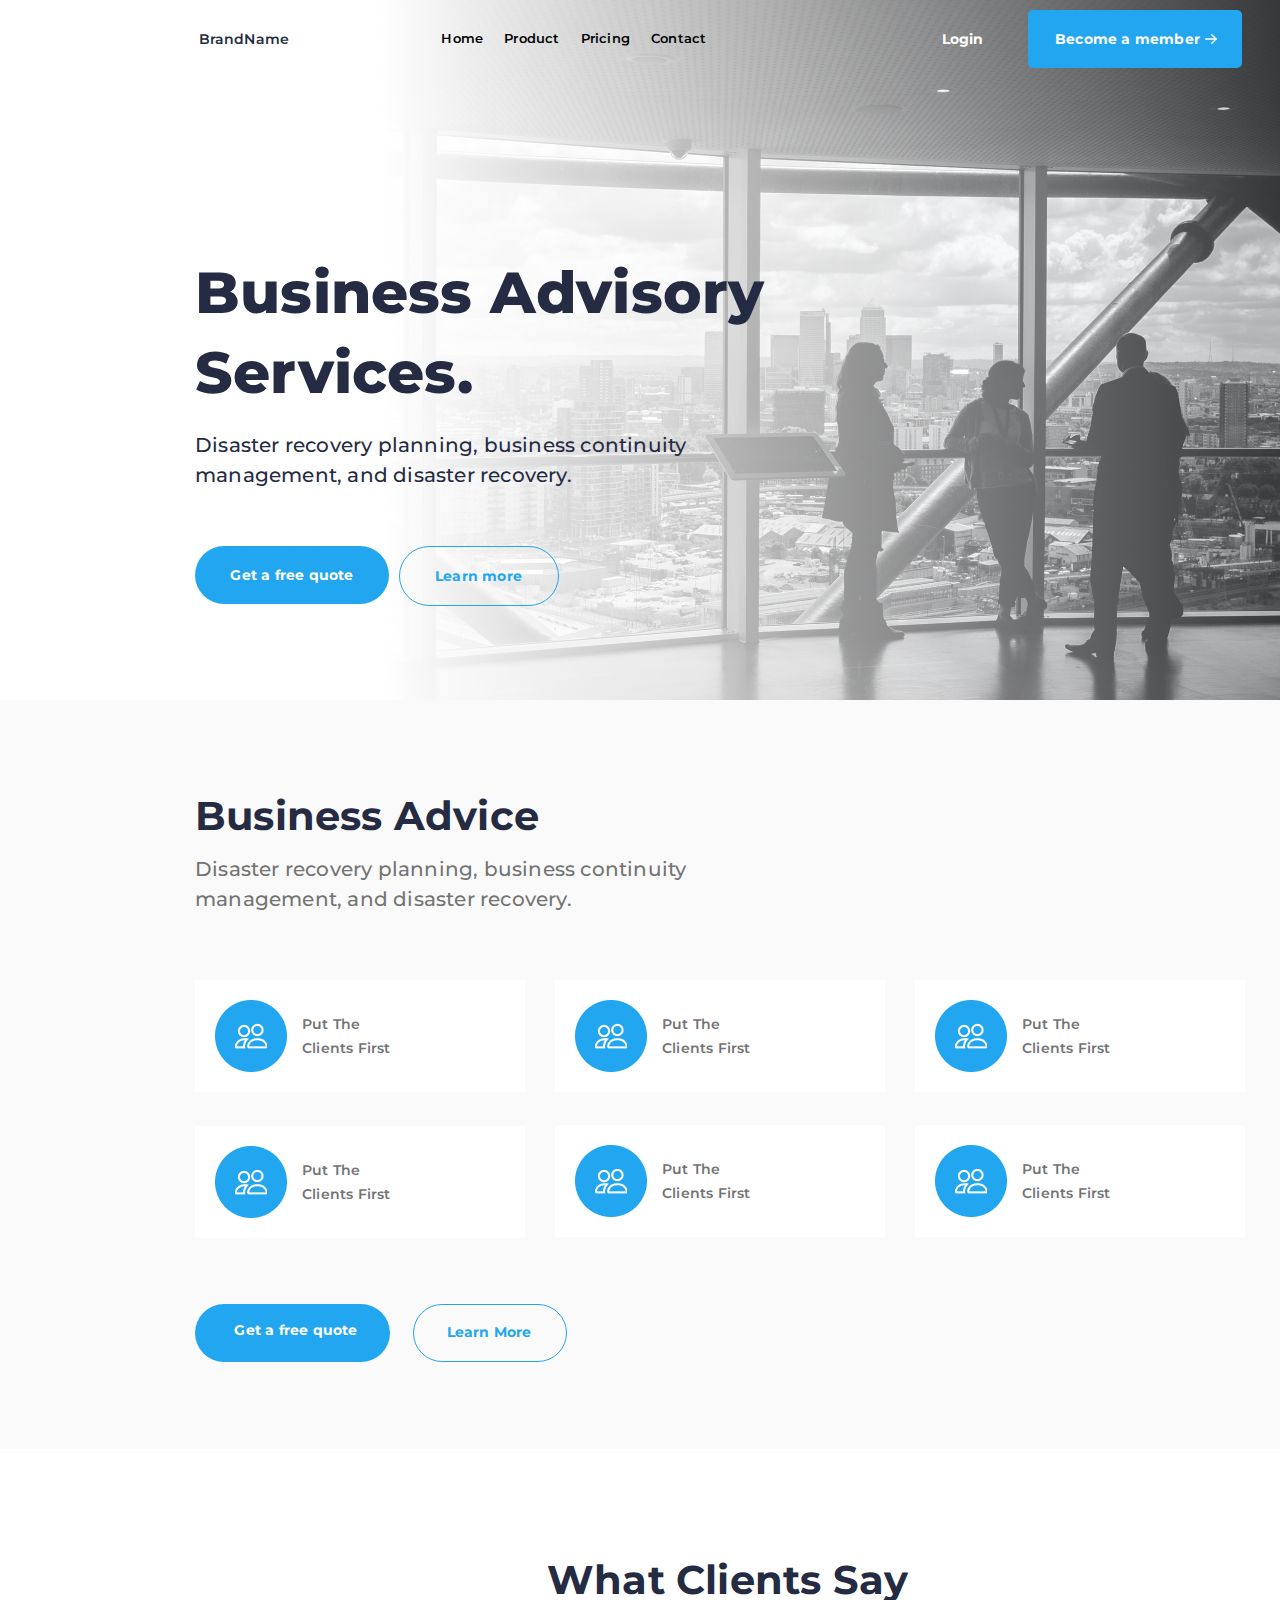
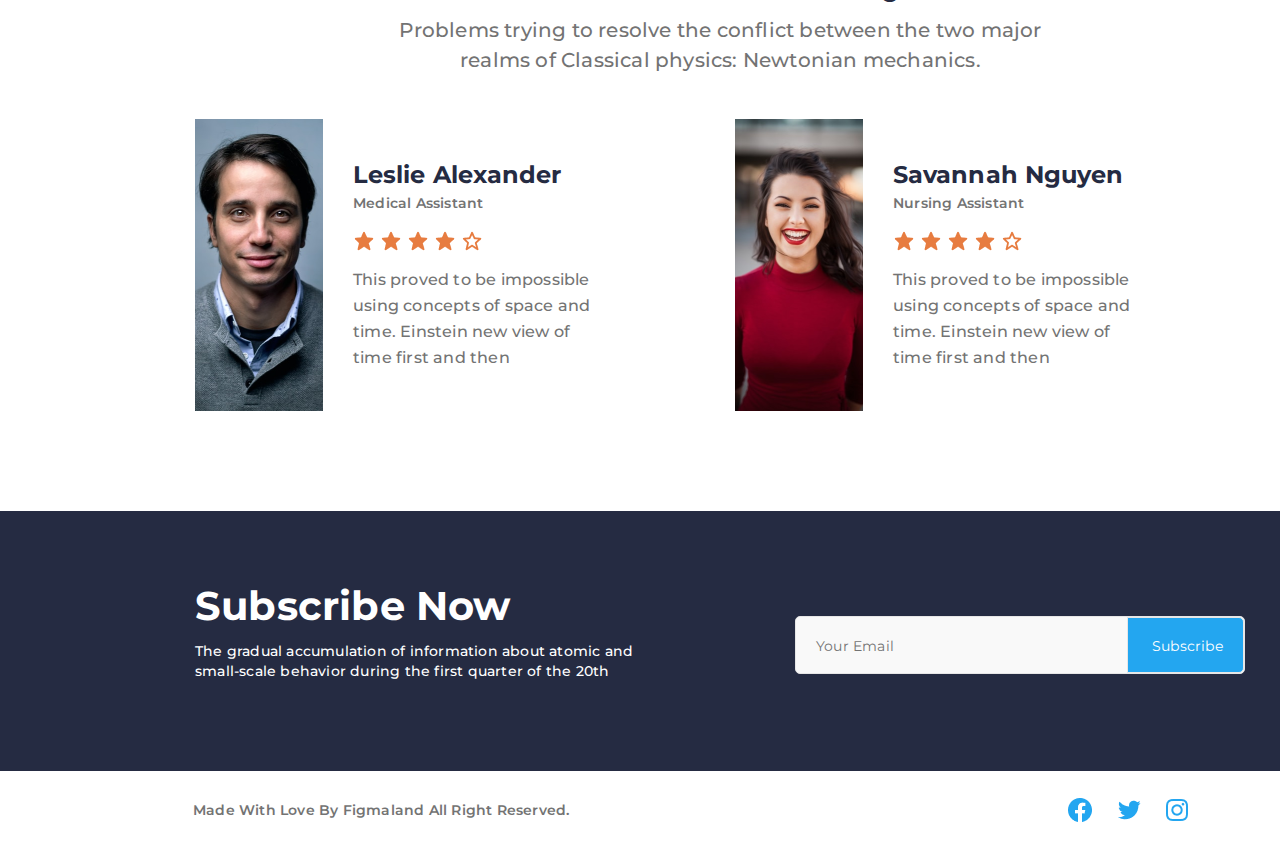
<file: assignment-5/index.html>
<!DOCTYPE html>
<html lang="en">
  <head>
    <meta charset="UTF-8" />
    <meta http-equiv="X-UA-Compatible" content="IE=edge" />
    <meta name="viewport" content="width=device-width, initial-scale=1.0" />
    <title>Document</title>
    <link rel="stylesheet" href="style.css" />
  </head>
  <body>
    <section id="mother-main-1">
      <nav>
        <div class="box-L">
          <div class="L-1">BrandName</div>
          <div class="L-2">
            <li>Home</li>
            <li>Product</li>
            <li>Pricing</li>
            <li>Contact</li>
          </div>
        </div>
        <div class="box-R">
          <div class="R-1">Login</div>
          <div class="R-2">
            <div class="become">Become a member</div>
            <img class="arrow" src="asset/arrow.png" />
          </div>
        </div>
      </nav>
      <div class="content-1">
        <div class="txt-1">Business Advisory Services.</div>
        <div class="txt-2">
          Disaster recovery planning, business continuity management, and
          disaster recovery.
        </div>
        <div class="box-1">
          <button class="txt-3 but-1">Get a free quote</button>
          <button class="txt-3 but-2">Learn more</button>
        </div>
      </div>
      <div class="main-1">
        <div class="box-2">Business Advice</div>
        <div class="box-3">
          Disaster recovery planning, business continuity management, and
          disaster recovery.
        </div>
        <div class="topnleft1 boxs">
          <img class="setimg" src="asset/icon.png" />
          <div class="txtall">Put The Clients First</div>
        </div>
        <div class="topnleft2 boxs">
          <img class="setimg" src="asset/icon.png" />
          <div class="txtall">Put The Clients First</div>
        </div>
        <div class="topnleft3 boxs">
          <img class="setimg" src="asset/icon.png" />
          <div class="txtall">Put The Clients First</div>
        </div>
        <div class="topnleft4 boxs">
          <img class="setimg" src="asset/icon.png" />
          <div class="txtall">Put The Clients First</div>
        </div>
        <div class="topnleft5 boxs">
          <img class="setimg" src="asset/icon.png" />
          <div class="txtall">Put The Clients First</div>
        </div>
        <div class="topnleft6 boxs">
          <img class="setimg" src="asset/icon.png" />
          <div class="txtall">Put The Clients First</div>
        </div>
        <div class="button-1">
          <div class="button-1-txt1">Get a free quote</div>
        </div>
        <div class="button-2">
          <div class="button-2-txt2">Learn More</div>
        </div>
      </div>
      <div class="main-2">
        <div class="main-2-txt1">What Clients Say</div>
        <div class="maib-2-txt2">
          Problems trying to resolve the conflict between the two major realms
          of Classical physics: Newtonian mechanics.
        </div>
        <img class="cover1" src="asset/cover.png" />
        <img class="cover2" src="asset/cover2.png" />
        <div class="name1">Leslie Alexander</div>
        <div class="name2">Savannah Nguyen</div>
        <div class="name1-">Medical Assistant</div>
        <div class="name2-">Nursing Assistant</div>
        <img class="star1" src="asset/stars.png" />
        <img class="star2" src="asset/stars.png" />
        <div class="info1">
          This proved to be impossible using concepts of space and time.
          Einstein new view of time first and then
        </div>
        <div class="info2">
          This proved to be impossible using concepts of space and time.
          Einstein new view of time first and then
        </div>
      </div>
      <div class="main-3">
        <div class="txt1">Subscribe Now</div>
        <div class="txt2">
          The gradual accumulation of information about atomic and small-scale
          behavior during the first quarter of the 20th
        </div>
        <div class="box1">
          <div class="box2"></div>
          <div class="txt3">Your Email</div>
          <div class="txt4">Subscribe</div>
        </div>
      </div>
      <div class="main-4">
        <div class="txt5">Made With Love By Figmaland All Right Reserved.</div>
        <img class="img1" src="asset/akar-icons_facebook-fill.png" />
        <img class="img2" src="asset/akar-icons_twitter-fill.png" />
        <img class="img3" src="asset/akar-icons_instagram-fill.png" />
      </div>
    </section>
  </body>
</html>
</file>
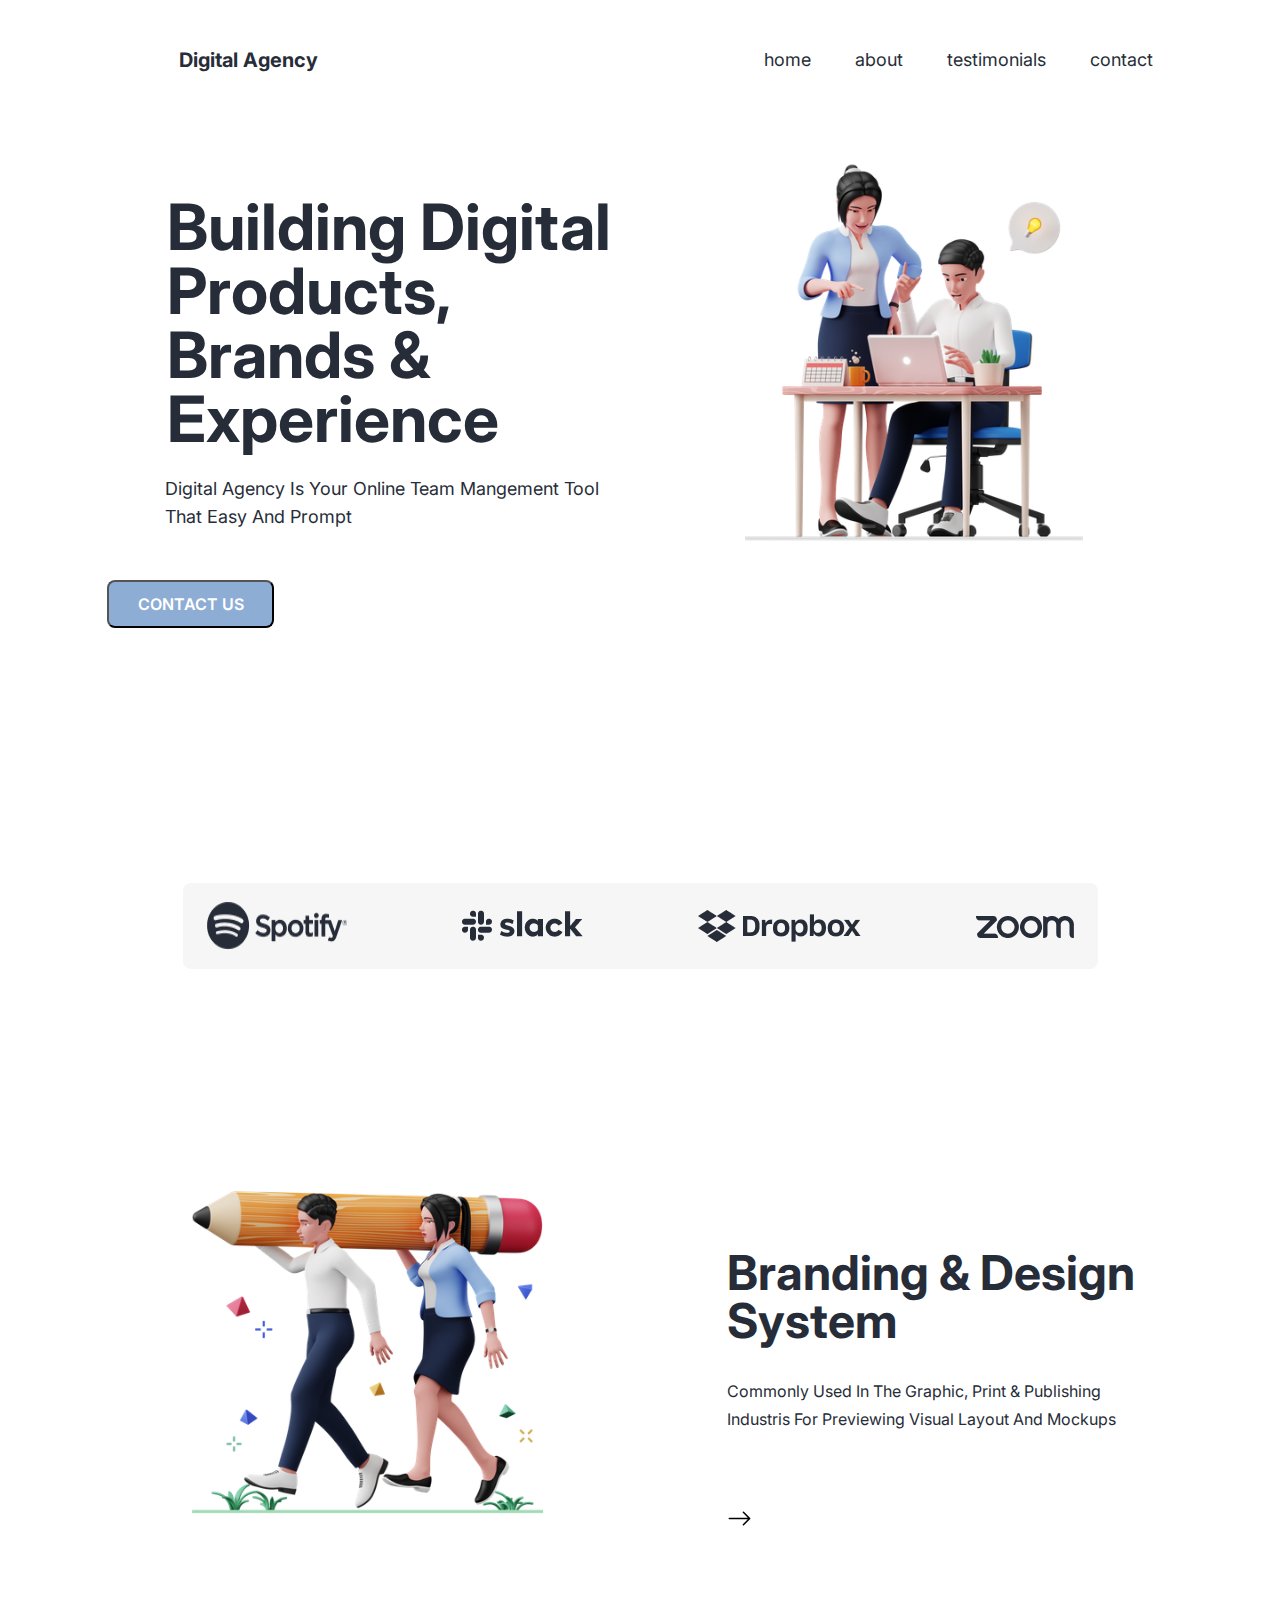
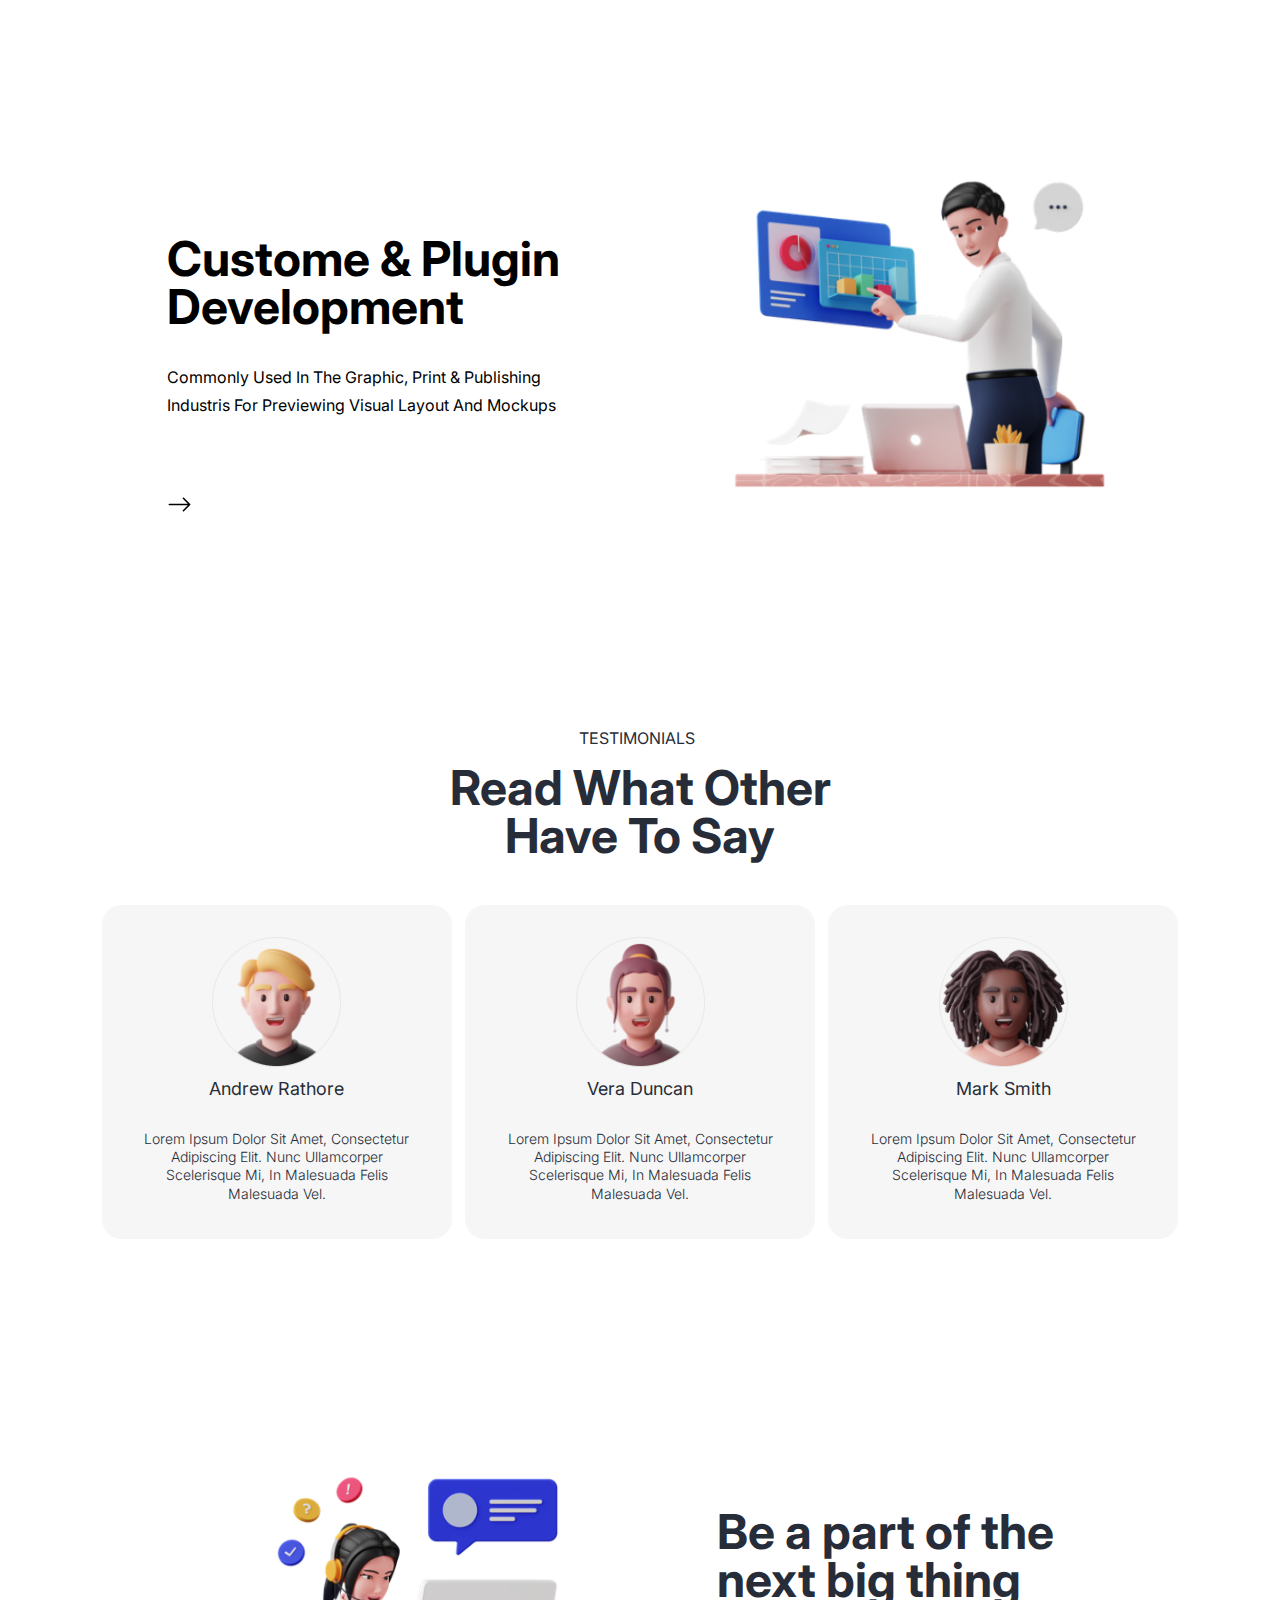
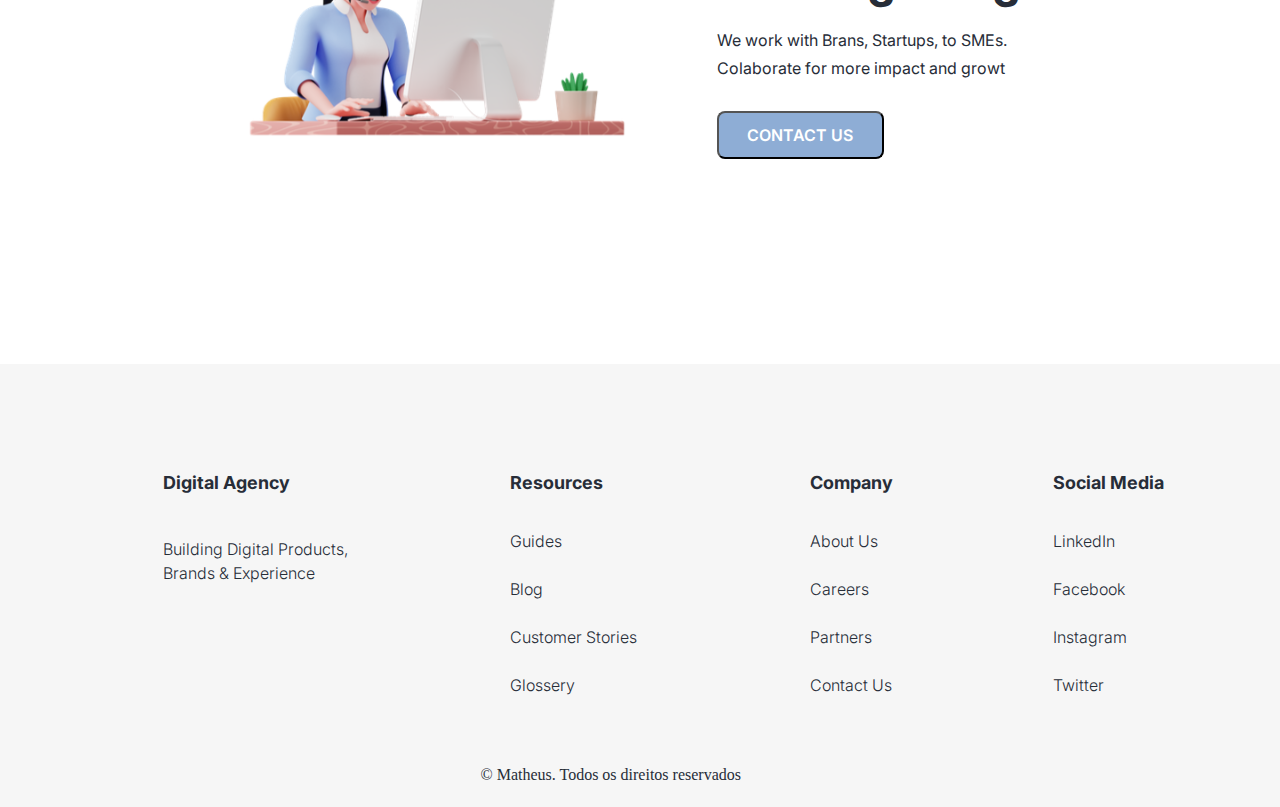
<file: assignment-6/index.html>
<!DOCTYPE html>
<html lang="en">
  <head>
    <meta charset="UTF-8" />
    <meta http-equiv="X-UA-Compatible" content="IE=edge" />
    <meta name="viewport" content="width=device-width, initial-scale=1.0" />
    <title>Document</title>
    <link rel="stylesheet" href="style.css" />
  </head>
  <body>
    <section class="header">
      <div style="background-color: #ffffff" class="line">
        <svg
          xmlns="http://www.w3.org/2000/svg"
          width="40"
          height="28"
          fill="currentColor"
          class="bi bi-list"
          viewBox="0 0 20 16"
          style="background-color: #ffffff"
        >
          <path
            fill-rule="evenodd"
            d="M2.5 12a.5.5 0 0 1 .5-.5h10a.5.5 0 0 1 0 1H3a.5.5 0 0 1-.5-.5zm0-4a.5.5 0 0 1 .5-.5h10a.5.5 0 0 1 0 1H3a.5.5 0 0 1-.5-.5zm0-4a.5.5 0 0 1 .5-.5h10a.5.5 0 0 1 0 1H3a.5.5 0 0 1-.5-.5z"
          />
        </svg>
      </div>
      <div class="header-box-1">
        <div class="font-main header-box-1-txt">Digital Agency</div>
        <div class="line"></div>
      </div>
      <div class="font-main header-box-2">
        <nav>HOme</nav>
        <nav>about</nav>
        <nav>testimonials</nav>
        <nav>contact</nav>
        <div class="box-2-txt"></div>
      </div>
    </section>
    <senction id="hero">
      <div class="hero-box-1">
        <div class="font-main hero-box-1-txt">
          Building digital products, brands & experience
        </div>
        <div class="font-main hero-box-1-txt-2">
          Digital Agency is your online team mangement tool that easy and prompt
        </div>
        <button class="button1">
          <div class="font-main button2-txt">Contact Us</div>
        </button>
      </div>
      <div class="hero-box-2">
        <img src="app/img-1.png" />
      </div>
    </senction>
    <section class="back">
      <div class="font-main trusted back-1">Trusted by 4,000+ companies</div>
      <div class="back-2">
        <img class="spoti" src="app/spoti.png" />
        <img class="slack" src="app/slack.png" />
        <img class="drop" src="app/dropbox.png" />
        <img class="zoom" src="app/zoom.png" />
      </div>
    </section>
    <section class="page1">
      <div class="page1-L">
        <img class="page1-L-img" src="app/pensil.png" />
      </div>
      <div class="page1-R">
        <div class="font-main page1-R-txt1">Branding & Design system</div>
        <div class="font-main page1-R-txt2">
          Commonly used in the graphic, print & publishing industris for
          previewing visual layout and mockups
        </div>
        <div style="background-color: #ffffff; margin-top: 45.91px">
          <svg
            xmlns="http://www.w3.org/2000/svg"
            width="25"
            height="25"
            fill="currentColor"
            style="background-color: #ffffff"
            class="bi bi-arrow-right"
            viewBox="0 0 16 16"
          >
            <path
              fill-rule="evenodd"
              d="M1 8a.5.5 0 0 1 .5-.5h11.793l-3.147-3.146a.5.5 0 0 1 .708-.708l4 4a.5.5 0 0 1 0 .708l-4 4a.5.5 0 0 1-.708-.708L13.293 8.5H1.5A.5.5 0 0 1 1 8z"
            />
          </svg>
        </div>
      </div>
    </section>
    <section class="page2">
      <div class="page2-L">
        <div class="font-main page2-L-txt1">Custome & Plugin Development</div>
        <div class="font-main page2-L-txt2">
          Commonly used in the graphic, print & publishing industris for
          previewing visual layout and mockups
        </div>
        <div style="background-color: #ffffff; margin-top: 45.91px">
          <svg
            xmlns="http://www.w3.org/2000/svg"
            width="25"
            height="25"
            fill="currentColor"
            class="bi bi-arrow-right"
            style="background-color: #ffffff"
            viewBox="0 0 16 16"
          >
            <path
              fill-rule="evenodd"
              d="M1 8a.5.5 0 0 1 .5-.5h11.793l-3.147-3.146a.5.5 0 0 1 .708-.708l4 4a.5.5 0 0 1 0 .708l-4 4a.5.5 0 0 1-.708-.708L13.293 8.5H1.5A.5.5 0 0 1 1 8z"
            />
          </svg>
        </div>
      </div>

      <div class="page2-R">
        <img class="page2-R-img" src="app/men.png" />
      </div>
    </section>
    <section class="page3">
      <div class="page3-T">
        <div class="font-main page3-T-txt1">TESTIMONIALS</div>
        <div class="font-main page3-T-txt2">Read What Other have to Say</div>
      </div>
      <div class="page3-B">
        <div class="card">
          <img class="page3-B-img" src="app/avatar1.png" />
          <div class="font-main page3-B-card-txt1">Andrew Rathore</div>
          <div class="font-main page3-B-card-txt2">
            Lorem ipsum dolor sit amet, consectetur adipiscing elit. Nunc
            ullamcorper scelerisque mi, in malesuada felis malesuada vel.
          </div>
        </div>
        <div class="card">
          <img class="page3-B-img" src="app/avatar2.png" />
          <div class="font-main page3-B-card-txt1">Vera Duncan</div>
          <div class="font-main page3-B-card-txt2">
            Lorem ipsum dolor sit amet, consectetur adipiscing elit. Nunc
            ullamcorper scelerisque mi, in malesuada felis malesuada vel.
          </div>
        </div>
        <div class="card">
          <img class="page3-B-img" src="app/avatar3.png" />
          <div class="font-main page3-B-card-txt1">Mark Smith</div>
          <div class="font-main page3-B-card-txt2">
            Lorem ipsum dolor sit amet, consectetur adipiscing elit. Nunc
            ullamcorper scelerisque mi, in malesuada felis malesuada vel.
          </div>
        </div>
      </div>
    </section>
    <section class="page4">
      <div class="page4-card">
        <div class="page4-card-img">
          <img src="app/support.png" />
        </div>
        <div class="page4-card-box">
          <div class="font-main page4-card-box-txt1">
            Be a part of the next big thing
          </div>
          <div class="font-main page4-card-box-txt2">
            We work with Brans, Startups, to SMEs. Colaborate for more impact
            and growt
          </div>
          <button class="button2">
            <div class="font-main button2-txt">Contact Us</div>
          </button>
        </div>
      </div>
    </section>
    <section class="page5">
      <div class="page5-card">
        <div class="page5-card-box1">
          <h1 class="classtop1">Digital Agency</h1>
          <h2 class="classtop2">
            Building digital products, brands & experience
          </h2>
        </div>
        <div class="page5-card-box2">
          <h1>Resources</h1>
          <h2>Guides</h2>
          <h2>Blog</h2>
          <h2>Customer Stories</h2>
          <h2>Glossery</h2>
        </div>
        <div class="page5-card-box3">
          <h1>Company</h1>
          <h2>About Us</h2>
          <h2>Careers</h2>
          <h2>Partners</h2>
          <h2>Contact Us</h2>
        </div>

        <div class="page5-card-box4">
          <h1>Social Media</h1>
          <h2>LinkedIn</h2>
          <h2>Facebook</h2>
          <h2>Instagram</h2>
          <h2>Twitter</h2>
        </div>
      </div>
      <div class="page5-bot">
        <div class="page5-bot-txt">© Matheus. Todos os direitos reservados</div>
      </div>
    </section>
  </body>
</html>
</file>
<file: assignment-5/style.css>
@import url("https://fonts.googleapis.com/css2?family=Montserrat:ital,wght@0,100;0,200;0,300;0,400;0,500;0,600;0,700;0,800;0,900;1,100;1,200;1,300;1,400;1,500;1,600;1,700;1,800;1,900&display=swap");
* {
  margin: 0px;
  padding: 0px;
  box-sizing: border-box;
  /* border: 2px solid green; */
}

button,
a {
  all: unset;
  /* tutup defaut setting dari google chrome */
}

html,
body {
  width: 100%;
  height: 100%;
  min-height: 100vh;
  /* setting size follow device screen */
  position: relative;
}

#mother-main-1 {
  width: 1440px;
  height: 700px;
  background-image: url("asset/back.png");
  display: flex;
  justify-content: center;
  align-items: start;
}

nav {
  position: absolute;
  top: 10px;
  /* element setup flex  */
  display: flex;
  justify-content: space-between;
  align-items: center;
  width: 1043px;
  height: 58px;
}

.box-L {
  display: flex;
  justify-content: space-between;
  align-items: center;
  width: 508px;
  height: 32px;
}

.box-R {
  display: flex;
  justify-content: space-between;
  align-items: center;
  width: 300px;
  height: 58px;
}

.L-1 {
  font-family: "Montserrat";
  font-style: normal;
  font-weight: 600;
  font-size: 14px;
  line-height: 24px;
  letter-spacing: 0.2px;
  color: #252b42;
}

li {
  font-size: 0.8rem;
  display: flex;
  align-items: center;
}
.L-2 {
  display: flex;
  flex-direction: row;
  align-items: end;
  gap: 21px;
  font-family: "Montserrat";
  font-style: normal;
  font-weight: 600;
  font-size: 14px;
  line-height: 24px;
  /* identical to box height, or 171% */
  text-align: center;
  letter-spacing: 0.2px;
}

.R-1 {
  font-family: "Montserrat";
  font-style: normal;
  font-weight: 700;
  font-size: 14px;
  line-height: 28px;
  /* identical to box height, or 200% */

  text-align: right;
  letter-spacing: 0.2px;

  /* light-text-color */

  color: #ffffff;
}

.R-2 {
  width: 214px;
  height: 58px;
  background: #23a6f0;
  border-radius: 5px;
}
.become {
  margin-top: 15px;
  width: 200px;
  height: 28px;
  font-family: "Montserrat";
  font-style: normal;
  font-weight: 700;
  font-size: 14px;
  line-height: 28px;
  letter-spacing: 0.2px;
  color: #ffffff;
  text-align: center;
}
.arrow {
  position: absolute;
  top: 24px;
  right: 25px;
}

.content-1 {
  top: 253px;
  left: 195px;
  position: absolute;
  width: 587px;
  height: 351px;
  display: flex;
  flex-direction: column;
}
.txt-1 {
  font-family: "Montserrat";
  font-style: normal;
  font-weight: 800;
  font-size: 58px;
  line-height: 80px;
  /* or 138% */

  letter-spacing: 0.2px;

  /* text-color */

  color: #252b42;
}
.txt-2 {
  margin-top: 17px;
  font-family: "Montserrat";
  font-style: normal;
  font-weight: 500;
  font-size: 20px;
  line-height: 30px;
  /* or 150% */

  letter-spacing: 0.2px;

  /* text-color */

  color: #252b42;
}
.box-1 {
  margin-top: 56px;
  width: 587px;
  height: 58px;
  /* setup flex */
  display: flex;
  flex-direction: row;
  align-content: start;
  gap: 9.5px;
}
.but-1 {
  width: 194px;
  height: 58px;
  background: #23a6f0;
  border-radius: 37px;
  color: #ffffff;
}
.but-2 {
  width: 158px;
  height: 58px;
  border: 1px solid #23a6f0;
  border-radius: 37px;
  color: #23a6f0;
}
.txt-3 {
  font-family: "Montserrat";
  font-style: normal;
  font-weight: 700;
  font-size: 14px;
  line-height: 28px;
  text-align: center;
  letter-spacing: 0.2px;
}
.main-1 {
  position: relative;
  width: 1440px;
  height: 749px;
  top: 700px;
  background: #fafafa;
}
.box-2 {
  position: absolute;
  font-family: "Montserrat";
  font-style: normal;
  font-weight: 700;
  font-size: 40px;
  line-height: 57px;
  text-align: center;
  letter-spacing: 0.2px;
  color: #252b42;
  top: 87px;
  left: 195px;
}
.box-3 {
  position: absolute;
  width: 494px;
  height: 60px;
  left: calc(50% - 494px / 2 - 278px);
  top: 154px;
  font-family: "Montserrat";
  font-style: normal;
  font-weight: 500;
  font-size: 20px;
  line-height: 30px;
  letter-spacing: 0.2px;
  color: #737373;
}
.boxs {
  position: absolute;
  width: 330px;
  height: 112px;
  background: #ffffff;
  border-radius: 2px;
}
.topnleft1 {
  position: absolute;
  top: 280px;
  left: 195px;
}
.topnleft2 {
  position: absolute;
  top: 280px;
  left: 555px;
}
.topnleft3 {
  position: absolute;
  top: 280px;
  left: 915px;
}
.topnleft4 {
  position: absolute;
  top: 426px;
  left: 195px;
}
.topnleft5 {
  position: absolute;
  top: 425px;
  left: 555px;
}
.topnleft6 {
  position: absolute;
  top: 425px;
  left: 915px;
}
.setimg {
  position: absolute;
  top: 20px;
  left: 20px;
}
.txtall {
  position: absolute;
  width: 100px;
  height: 48px;
  top: 32px;
  left: 107px;
  font-family: "Montserrat";
  font-style: normal;
  font-weight: 600;
  font-size: 14px;
  line-height: 24px;
  letter-spacing: 0.2px;
  color: #737373;
}
.button-1 {
  position: absolute;
  width: 195px;
  height: 58px;
  top: 604px;
  left: 195px;
  background: #23a6f0;
  border-radius: 37px;
}
.button-1-txt1 {
  position: absolute;
  top: 12px;
  left: 36px;
  width: 130px;
  height: 28px;
  font-family: "Montserrat";
  font-style: normal;
  font-weight: 700;
  font-size: 14px;
  line-height: 28px;
  text-align: center;
  letter-spacing: 0.2px;
  color: #ffffff;
}
.button-2 {
  position: absolute;
  top: 604px;
  left: 413px;
  width: 154px;
  height: 58px;
  border: 1px solid #23a6f0;
  border-radius: 37px;
}
.button-2-txt2 {
  position: absolute;
  top: 13px;
  left: 30px;
  width: 90px;
  height: 28px;
  font-family: "Montserrat";
  font-style: normal;
  font-weight: 700;
  font-size: 14px;
  line-height: 28px;
  text-align: center;
  letter-spacing: 0.2px;
  color: #23a6f0;
}
.main-2 {
  position: absolute;
  top: 1451px;
  left: 0px;
  width: 1440px;
  height: 660px;
  background: #ffffff;
}
.main-2-txt1 {
  position: absolute;
  top: 100px;
  left: 547px;
  width: 36-px;
  height: 57px;
  font-family: "Montserrat";
  font-style: normal;
  font-weight: 700;
  font-size: 40px;
  line-height: 57px;
  text-align: center;
  letter-spacing: 0.2px;
  color: #252b42;
}
.maib-2-txt2 {
  position: absolute;
  width: 649px;
  height: 60px;
  top: 164px;
  left: 396px;
  font-family: "Montserrat";
  font-style: normal;
  font-weight: 500;
  font-size: 20px;
  line-height: 30px;
  text-align: center;
  letter-spacing: 0.2px;
  color: #737373;
}
.cover1 {
  position: absolute;
  top: 268px;
  left: 195px;
}
.cover2 {
  position: absolute;
  top: 268px;
  left: 735px;
}
.star1 {
  position: absolute;
  top: 379px;
  left: 893px;
}
.star2 {
  position: absolute;
  top: 379px;
  left: 353px;
}
.name1 {
  position: absolute;
  top: 308px;
  left: 353px;
  width: 222px;
  height: 32px;
  font-family: "Montserrat";
  font-style: normal;
  font-weight: 700;
  font-size: 24px;
  line-height: 32px;
  letter-spacing: 0.1px;
  color: #252b42;
}
.name2 {
  position: absolute;
  top: 308px;
  left: 893px;
  width: 242px;
  height: 32px;
  font-family: "Montserrat";
  font-style: normal;
  font-weight: 700;
  font-size: 24px;
  line-height: 32px;
  letter-spacing: 0.1px;
  color: #252b42;
}
.name1- {
  position: absolute;
  top: 340px;
  left: 353px;
  width: 150px;
  height: 24px;
  font-family: "Montserrat";
  font-style: normal;
  font-weight: 600;
  font-size: 14px;
  line-height: 24px;
  letter-spacing: 0.2px;
  color: #737373;
}
.name2- {
  position: absolute;
  top: 340px;
  left: 893px;
  width: 150px;
  height: 24px;
  font-family: "Montserrat";
  font-style: normal;
  font-weight: 600;
  font-size: 14px;
  line-height: 24px;
  letter-spacing: 0.2px;
  color: #737373;
}
.info1 {
  position: absolute;
  top: 416.01px;
  left: 353px;
  width: 242px;
  height: 104px;
  font-family: "Montserrat";
  font-style: normal;
  font-weight: 500;
  font-size: 16px;
  line-height: 26px;
  letter-spacing: 0.2px;
  color: #737373;
}
.info2 {
  position: absolute;
  top: 416.01px;
  left: 893px;
  width: 242px;
  height: 104px;
  font-family: "Montserrat";
  font-style: normal;
  font-weight: 500;
  font-size: 16px;
  line-height: 26px;
  letter-spacing: 0.2px;
  color: #737373;
}
.main-3 {
  position: absolute;
  top: 2111px;
  width: 1440px;
  height: 260px;
  background: #252b42;
}
.main-4 {
  position: absolute;
  top: 2371px;
  width: 1440px;
  height: 75px;
  background: #ffffff;
}
.txt1 {
  position: absolute;
  top: 66px;
  left: 195px;
  width: 339px;
  height: 57px;
  font-family: "Montserrat";
  font-style: normal;
  font-weight: 700;
  font-size: 40px;
  line-height: 57px;
  letter-spacing: 0.2px;
  color: #ffffff;
}
.txt2 {
  position: absolute;
  top: 130px;
  left: 195px;
  width: 443px;
  height: 40px;
  font-family: "Montserrat";
  font-style: normal;
  font-weight: 500;
  font-size: 14px;
  line-height: 20px;
  letter-spacing: 0.2px;
  color: #ffffff;
}

.box1 {
  position: absolute;
  top: 105px;
  left: 795px;
  width: 450px;
  height: 58px;
  background: #f9f9f9;
  border: 1px solid #e6e6e6;
  border-radius: 5px;
}
.box2 {
  position: absolute;
  top: 0px;
  right: 0px;
  width: 117px;
  height: 100%;
  background: #23a6f0;
  border: 1px solid #e6e6e6;
  border-radius: 0px 5px 5px 0px;
}
.txt3 {
  position: absolute;
  top: 15px;
  left: 20px;
  width: 85px;
  height: 28px;
  font-family: "Montserrat";
  font-style: normal;
  font-weight: 400;
  font-size: 14px;
  line-height: 28px;
  letter-spacing: 0.2px;
  color: #737373;
}
.txt4 {
  position: absolute;
  top: 15px;
  left: 355.5px;
  width: 72px;
  height: 28px;
  font-family: "Montserrat";
  font-style: normal;
  font-weight: 400;
  font-size: 14px;
  line-height: 28px;
  text-align: center;
  letter-spacing: 0.2px;
  color: #ffffff;
}
.txt5 {
  position: absolute;
  top: 27px;
  left: 193px;
  width: 391px;
  height: 24px;
  font-family: "Montserrat";
  font-style: normal;
  font-weight: 600;
  font-size: 14px;
  line-height: 24px;
  letter-spacing: 0.2px;
  color: #737373;
}
.img1 {
  position: absolute;
  top: 27px;
  left: 1068px;
}
.img2 {
  position: absolute;
  top: 27px;
  left: 1116.94px;
}
.img3 {
  position: absolute;
  top: 27px;
  left: 1165px;
}
</file>
<file: assignment-6/style.css>
@import url("https://fonts.googleapis.com/css2?family=Bebas+Neue&family=Inter&family=Lato:wght@100&family=Montserrat:wght@600&family=Roboto&family=Vollkorn:wght@500&family=Yaldevi:wght@619&display=swap");
* {
  margin: 0px;
  padding: 0px;
  box-sizing: border-box;
  background-color: black;
  /* border: 2px solid red; */
}

body {
  /* border: 3px solid green; */
  background-color: #ffffff;
  height: auto;
  width: 100vw;
  min-height: 100vh;
  display: flex;
  justify-content: center;
  align-content: start;
  flex-wrap: wrap;
  background-color: #ffffff;
}

.font-main {
  font-family: "Inter";
  font-style: normal;
}
.header {
  height: 120px;
  width: 100%;
  display: flex;
  flex-direction: row;
  justify-content: space-between;
  background-color: #ffffff;
}

.header-box-1 {
  position: relative;
  height: 100%;
  width: 24.86%;
  display: flex;
  justify-content: end;
  align-items: center;
  background-color: #ffffff;
}
.line {
  position: absolute;
  margin-top: 100px;
  margin-right: 0px;
  z-index: 10;
  display: none;
}

.header-box-1-txt {
  font-size: 20px;
  height: auto;
  font-weight: 700;
  line-height: 100%;
  text-transform: capitalize;
  color: #272d38;
  background-color: #ffffff;
}
.header-box-2 {
  height: 100%;
  width: 40.28%;
  display: flex;
  justify-content: start;
  align-items: center;
  gap: 44px;
  background-color: #ffffff;
}
nav {
  font-weight: 400;
  font-size: 18px;
  line-height: 28px;
  text-transform: lowercase;
  color: #272d38;
  background-color: #ffffff;
}

#hero {
  height: 763px;
  width: 100%;
  display: flex;
  flex-direction: row;
  justify-content: space-between;
  background-color: #ffffff;
}
.hero-box-1 {
  height: 100%;
  width: 50.55555556%;
  display: flex;
  justify-content: start;
  align-items: end;
  flex-direction: column;
  background-color: #ffffff;
}
.hero-box-2 {
  margin-top: 33px;
  margin-right: 12.98611111%;
  width: 31.25%;
  height: 95.67496723%;
  background-color: #ffffff;
}
img {
  width: 100%;
  height: auto;
  background-color: #ffffff;
}
.hero-box-1-txt {
  margin-top: 75px;
  width: 74.17582418%;
  height: auto;
  font-weight: 700;
  font-size: 64px;
  line-height: 100%;
  text-transform: capitalize;
  color: #272d38;
  background-color: #ffffff;
}

.hero-box-1-txt-2 {
  margin-top: 24px;
  margin-right: 15px;
  width: 72.11538462%;
  height: auto;
  font-weight: 400;
  font-size: 18px;
  line-height: 28px;
  text-transform: capitalize;
  color: #272d38;
  background-color: #ffffff;
}

.back {
  width: 100%;
  height: 175px;
  display: flex;
  flex-direction: column;
  justify-content: space-between;
  background-color: #ffffff;
  align-items: center;
}

.back-1 {
  position: relative;
  width: 100%;
  height: 31px;
  display: flex;
  align-items: end;
  justify-content: center;
  background-color: #ffffff;
}

.trusted {
  text-align: center;
  font-weight: 300;
  font-size: 16px;
  line-height: 100%;
  text-transform: capitalize;
  color: #667085;
  background-color: #ffffff;
}

.back-2 {
  position: absolute;
  width: 915px;
  height: 86px;
  display: flex;
  flex-direction: row;
  justify-content: center;
  gap: 115px;
  background: #f6f6f6;
  border-radius: 8px;
  margin-left: 0px;
}
.spoti {
  margin-top: 19px;
  width: 140px;
  height: 48px;
  background: #f6f6f6;
}
.slack {
  margin-top: 19px;
  width: 121px;
  height: 48px;
  background: #f6f6f6;
}
.drop {
  margin-top: 19px;
  width: 163px;
  height: 48px;
  background: #f6f6f6;
}
.zoom {
  margin-top: 33px;
  width: 98px;
  height: 22px;
  background: #f6f6f6;
}

.page1 {
  width: 100%;
  height: 639px;
  display: flex;
  flex-direction: row;
  justify-content: space-between;
  align-items: end;
  background-color: #ffffff;
}
.page1-L {
  margin-left: 13.05555556%;
  width: 31.25%;
  height: 639px;
  background-color: #ffffff;
}
.page1-R {
  width: 43.24236111%;
  height: 448px;
  background-color: #ffffff;
}
.page1-L-img {
  margin-top: 94px;
  background-color: #ffffff;
  z-index: 1;
}
.page1-R-txt1 {
  width: 435.69px;
  height: 102.35px;
  font-weight: 700;
  font-size: 48px;
  line-height: 100%;
  text-transform: capitalize;
  color: #272d38;
  background-color: #ffffff;
}
.page1-R-txt2 {
  margin-top: 25.59px;
  width: 392.22px;
  height: 83.16px;
  font-weight: 400;
  font-size: 16px;
  line-height: 28px;
  text-transform: capitalize;
  color: #272d38;
  background-color: #ffffff;
}
.arrow {
  width: 22.23px;
  height: 0px;
  background-color: #ffffff;
}
.page2 {
  width: 100%;
  height: 569px;
  display: flex;
  background-color: #ffffff;
}
.page2-L {
  margin-left: 13.05555556%;
  width: 30.7%;
  height: 100%;
  background-color: #ffffff;
}
.page2-R {
  margin-left: 12.45208333%;
  width: 31.25%;
  height: 100%;
  background-color: #ffffff;
}

.page2-L-txt1 {
  margin-top: 138px;
  width: 435.69px;
  height: 102.35px;
  font-weight: 700;
  font-size: 48px;
  line-height: 100%;
  text-transform: capitalize;
  color: #000000;
  background-color: #ffffff;
}
.page2-L-txt2 {
  margin-top: 25.59px;
  width: 392.22px;
  height: 83.16px;
  font-weight: 400;
  font-size: 16px;
  line-height: 28px;
  text-transform: capitalize;
  color: #000000;
  background-color: #ffffff;
}
.page2-R-img {
  margin-top: 41px;
  background-color: #ffffff;
}
.page3 {
  width: 100%;
  height: 676px;
  display: flex;
  flex-direction: column;
  justify-content: space-between;
  background-color: #ffffff;
}
.page3-T {
  width: 100%;
  height: 200.35px;
  display: flex;
  flex-direction: column;
  align-items: center;
  background-color: #ffffff;
}
.page3-B {
  width: 100%;
  height: 437px;
  display: flex;
  flex-direction: row;
  justify-content: center;
  gap: 1.041666667%;
  background-color: #ffffff;
}
.page3-T-txt1 {
  margin-top: 58px;
  width: 122px;
  height: 24px;
  font-weight: 400;
  font-size: 16px;
  line-height: 28px;
  text-transform: capitalize;
  color: #272d38;
  background-color: #ffffff;
}
.page3-T-txt2 {
  margin-top: 16px;
  width: 435.69px;
  height: 102.35px;
  font-weight: 700;
  font-size: 48px;
  line-height: 100%;
  text-align: center;
  text-transform: capitalize;
  color: #272d38;
  background-color: #ffffff;
}

.card {
  width: 350px;
  height: 334px;
  background: #f6f6f6;
  border-radius: 20px;
  display: flex;
  flex-direction: column;
  align-items: center;
}

.page3-B-img {
  margin-top: 32px;
  width: 129px;
  height: 130px;
  background: #f6f6f6;
}

.page3-B-card-txt1 {
  background: #f6f6f6;
  margin-top: 8px;
  width: 150px;
  height: 28px;
  font-weight: 400;
  font-size: 18px;
  line-height: 28px;
  text-transform: capitalize;
  color: #272d38;
  text-align: center;
}
.page3-B-card-txt2 {
  margin-top: 27px;
  width: 281px;
  height: 77px;
  font-weight: 300;
  font-size: 14px;
  line-height: 130%;
  text-transform: capitalize;
  color: #272d38;
  background: #f6f6f6;
  text-align: center;
}
.page4 {
  width: 100%;
  height: 583px;
  display: flex;
  justify-content: center;
  align-items: center;
  background-color: #ffffff;
}
.page4-card {
  width: 73.95833333%;
  height: 450.43px;
  background: #f6f6f6;
  border-radius: 20px;
  display: flex;
  flex-direction: row;
  justify-content: center;
  gap: 8.450704225%;
  background-color: #ffffff;
}
.page4-card-img {
  width: 42.25352113%;
  height: 100%;
  background-color: #ffffff;
}
.page4-card-box {
  width: 34.5%;
  height: 100%;
  display: flex;
  flex-direction: column;
  align-items: start;
  background-color: #ffffff;
}
.page4-card-box-txt1 {
  margin-top: 100.1px;
  width: 361px;
  height: 102.1px;
  font-weight: 700;
  font-size: 48px;
  line-height: 100%;
  color: #272d38;
  background-color: #ffffff;
}
.page4-card-box-txt2 {
  margin-top: 16.02px;
  width: 360px;
  height: 52.05px;
  font-weight: 400;
  font-size: 16px;
  line-height: 28px;
  color: #272d38;
  background-color: #ffffff;
}
.button1 {
  margin-top: 49px;
  margin-right: 373px;
  width: 167px;
  height: 48.05px;
  background: #8eadd5;
  border-radius: 8px;
  display: flex;
  align-items: center;
  justify-content: center;
  text-align: center;
}
.button2 {
  margin-top: 32.02px;
  width: 167px;
  height: 48.05px;
  background: #8eadd5;
  border-radius: 8px;
  display: flex;
  align-items: center;
  justify-content: center;
  text-align: center;
}
.button2-txt {
  font-weight: 600;
  font-size: 16px;
  line-height: 28px;
  text-transform: uppercase;
  color: #ffffff;
  background: #8eadd5;
}
.page5 {
  width: 100%;
  height: 482px;
  display: flex;
  flex-direction: column;
  justify-content: end;
  background-color: #ffffff;
}
.page5-card {
  width: 100%;
  height: 403px;
  background: #f6f6f6;
  display: flex;
  flex-direction: row;
  gap: 12.36111111%;
}
.page5-bot {
  width: 100%;
  height: 40px;
  background: #f6f6f6;
  display: flex;
  justify-content: center;
}
.page5-bot-txt {
  width: 319px;
  height: 16px;
  font-weight: 300;
  font-size: 16px;
  line-height: 100%;
  color: #272d38;
  background: #f6f6f6;
}
h1 {
  font-family: "Inter";
  font-style: normal;
  font-weight: 700;
  font-size: 18px;
  line-height: 28px;
  text-transform: capitalize;
  color: #272d38;
  margin-top: 105px;
  margin-bottom: 32px;
  background: #f6f6f6;
}
h2 {
  font-family: "Inter";
  font-style: normal;
  font-weight: 300;
  font-size: 16px;
  line-height: 150%;
  text-transform: capitalize;
  color: #272d38;
  margin-bottom: 24px;
  background: #f6f6f6;
}
.page5-card-box1 {
  margin-left: 12.73055556%;
  width: 189.29px;
  height: 100%;
  background: #f6f6f6;
}
.page5-card-box2 {
  width: 141px;
  height: 100%;
  background: #f6f6f6;
}
.page5-card-box3 {
  width: 85.23px;
  height: 100%;
  background: #f6f6f6;
}
.page5-card-box4 {
  width: 123.19px;
  height: 100%;
  background: #f6f6f6;
}
.classtop1 {
  margin-top: 105px;
}
.classtop2 {
  margin-top: 40px;
}
@media screen and (max-width: 600px) {
  html,
  body {
    position: relative;
    height: auto;
    width: 428px;
    min-height: 100vh;
    margin-left: 43px;
  }
  .header {
    position: absolute;
    height: 120px;
    width: 100%;
  }
  .line {
    display: block;
    position: absolute;
    margin-top: -53px;
    margin-left: 260px;
    transform: rotate(90deg);
    z-index: 10;
  }
  nav {
    display: none;
  }

  .header-box-1 {
    position: relative;
    height: 100%;
    width: 24.86%;
  }

  .header-box-1-txt {
    position: absolute;
    width: 100px;
    height: 17px;
    left: 24px;
    top: 49px;

    font-family: "Inter";
    font-style: normal;
    font-weight: 700;
    font-size: 14px;
    line-height: 17px;
    /* identical to box height */

    color: #272d38;

    z-index: 1;
  }
  #hero {
    height: 900px;
    flex-direction: column;
  }
  .hero-box-1 {
    position: relative;
    height: 1000px;
    width: 100%;
  }
  .hero-box-1-txt {
    position: absolute;
    top: 100px;
    width: 378px;
    height: 120px;
    left: 25px;
    font-weight: 700;
    font-size: 40px;
    line-height: 100%;
    display: flex;
    align-items: center;
    text-align: center;
    text-transform: capitalize;
    color: #272d38;
  }
  .hero-box-1-txt-2 {
    position: absolute;
    width: 378px;
    height: 56px;
    left: 25px;
    top: 286.5px;
    font-weight: 400;
    font-size: 16px;
    line-height: 28px;
    text-align: center;
  }
  .button1 {
    margin-top: 391px;
    margin-right: 143px;
    width: 167px;
    height: 48.05px;
    background: #8eadd5;
    border-radius: 8px;
  }
  /* new edits */
  .hero-box-2 {
    margin-top: 48px;
    margin-right: 0%;
    width: 100%;
    height: 358px;
  }
  img {
    width: 358px;
    height: 358px;
    margin-left: 31px;
  }
  .back {
    height: 250px;
    justify-content: start;
  }
  .back-1 {
    margin-top: 120px;
  }
  .trusted {
    font-size: 14px;
  }
  .back-2 {
    position: relative;
    margin-top: 16px;
    margin-left: 5px;
    width: 380px;
    height: 86px;
    background: #f6f6f6;
    border-radius: 8px;
    gap: 0px;
  }
  .spoti {
    position: absolute;
    margin-top: 31px;
    right: 294px;
    width: 70.02px;
    height: 21px;
    background: #f6f6f6;
  }
  .slack {
    position: absolute;
    margin-top: 31.1px;
    right: 204.33px;
    width: 60px;
    height: 23.8px;
    background: #f6f6f6;
  }
  .drop {
    position: absolute;
    margin-top: 31.22px;
    right: 94.67px;
    width: 80px;
    height: 23.56px;
    background: #f6f6f6;
  }
  .zoom {
    position: absolute;
    margin-top: 31px;
    right: 16.05px;
    width: 49px;
    height: 24px;
    background: #f6f6f6;
  }
  .page1 {
    height: 639px;
    flex-direction: column;
    justify-content: center;
    align-items: start;
  }
  .page1-L {
    position: relative;
    margin-top: 16px;
    margin-left: 0px;
    width: 100%;
    height: 639px;
  }
  .page1-L-img {
    margin-top: 500px;
    z-index: 100;
  }
  .page1-R {
    position: absolute;
    margin-top: -270px;
    width: 100%;
    height: 350px;
  }
  .page1-R-txt1 {
    margin-top: 88px;
    margin-left: 22px;
    width: 380px;
    height: 76px;
    left: 24px;
    font-size: 32px;
    line-height: 100%;
    text-align: center;
    line-height: 100%;
  }
  .page1-R-txt2 {
    margin-top: 24px;
    margin-left: 22px;
    width: 380px;
    height: 53px;
    font-size: 14px;
    text-align: center;
  }
  .arrow {
    width: 21.54px;
  }
  svg {
    margin-left: 200px;
    transform: rotate(90deg);
  }
  .page1-L-img {
    width: 375px;
    margin-top: 319px;
    margin-left: 23px;
  }
  .page2 {
    width: 100%;
    height: 500px;
    display: flex;
    flex-direction: column;
  }
  .page2-L {
    margin-left: 0px;
    width: 100%;
    height: auto;
  }
  .page2-L-txt1 {
    margin-top: 165px;
    margin-left: 29px;
    width: 350px;
    height: 76px;
    font-size: 32px;
    text-align: center;
  }
  .page2-L-txt2 {
    margin-top: 24px;
    margin: 19px;
    width: 380px;
    height: 53px;
    font-size: 14px;
    text-align: center;
  }
  .page2 {
    width: 100%;
    height: 785px;
  }
  .page2-R-img {
    margin-top: 0px;
    margin-left: -37px;
    width: 380px;
    height: 380px;
  }
  .page3 {
    width: 100%;
    height: 1190px;
    justify-content: start;
    gap: 85px;
  }
  .page3-T {
    height: 100px;
  }
  .page3-T-txt1 {
    margin-top: 120 px;
    width: 88px;
    height: 24px;
    font-size: 12px;
  }
  .page3-T-txt2 {
    width: 380px;
    height: 65px;
    font-size: 32px;
  }
  .page3-B {
    width: 100%;
    height: 1000px;
    display: flex;
    flex-direction: column;
    justify-content: start;
    align-items: center;
    gap: 40px;
  }
  .card {
    margin-left: 5px;
    width: 374px;
    height: 334px;
    flex-direction: column;
  }

  .page4 {
    width: 100%;
    height: 475px;
    display: flex;
    justify-content: center;
    align-items: start;
  }
  .page4-card-img {
    display: none;
  }
  .page4-card {
    width: 379px;
    height: 350px;
    margin-top: 120px;
  }

  .page4-card-box {
    width: 100%;
    height: 100%;
    display: flex;
    flex-direction: column;
    align-items: center;
  }
  .page4-card-box-txt1 {
    margin-top: 56px;
    width: 309px;
    height: 65px;
    font-size: 32px;
    text-align: center;
  }
  .page4-card-box-txt2 {
    margin-top: 32px;
    height: 52px;
    width: 380px;
    text-align: center;
  }
  .button2 {
    margin-top: 48px;
    width: 167px;
    height: 48.05px;
    background: #8eadd5;
    border-radius: 8px;
    display: flex;
    align-items: center;
    justify-content: center;
    text-align: center;
  }
  .page5 {
    height: 1500px;
    justify-content: start;
  }
  .page5-card {
    margin-top: 128px;
    width: 100%;
    height: 1350px;
    background: #f6f6f6;
    display: flex;
    flex-direction: column;
    align-items: center;
    justify-self: start;
    gap: 0px;
  }
  h1 {
    margin-top: 72px;
    margin-bottom: 32px;
    text-align: center;
  }
  h2 {
    margin-bottom: 24px;
    text-align: center;
  }
  .page5-card-box1 {
    margin-top: 0px;
    margin-left: 0px;
    width: 189.29px;
    height: 250px;
  }
  .page5-card-box2 {
    width: 141px;
    height: auto;
  }
  .page5-card-box3 {
    width: 85.23px;
    height: auto;
  }
  .page5-card-box4 {
    width: 123.19px;
    height: auto;
  }
  .classtop1 {
    margin-top: 104px;
  }
  .classtop2 {
    margin-top: 34px;
  }
  .page5-bot {
    margin-top: 0px;
    width: 100%;
    height: 40px;
    background: #f6f6f6;
    display: flex;
    justify-content: center;
  }
  .page5-bot-txt {
    width: 319px;
    height: 12px;
    font-weight: 300;
    font-size: 16px;
    line-height: 100%;
  }
}
</file>
